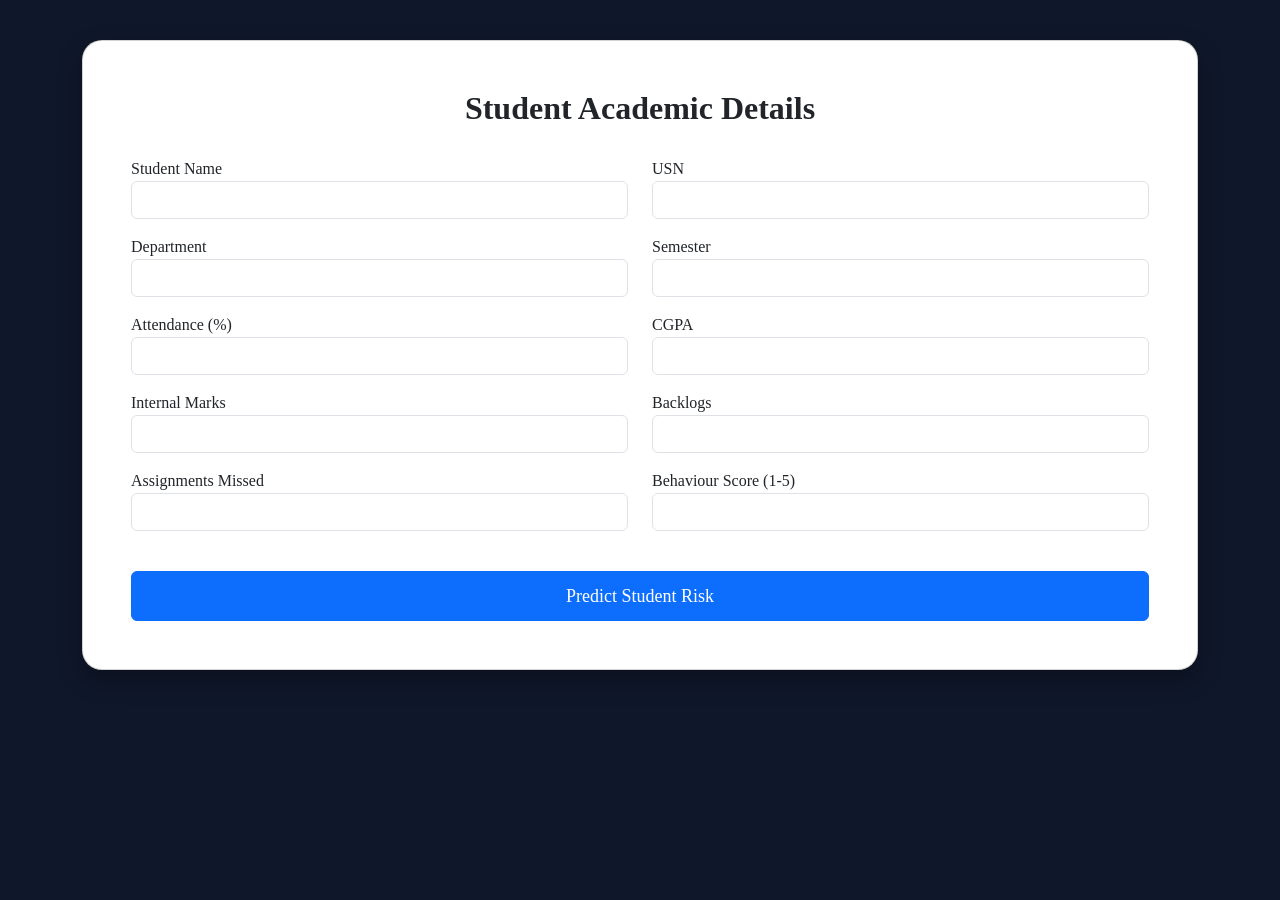
<file: templates/predict.html>
<!DOCTYPE html>
<html lang="en">

<head>

    <meta charset="UTF-8">
    <meta name="viewport" content="width=device-width, initial-scale=1.0">

    <title>Student Details</title>

    <link href="https://cdn.jsdelivr.net/npm/bootstrap@5.3.3/dist/css/bootstrap.min.css" rel="stylesheet">

    <style>

        body{
            background:#0f172a;
            font-family:Segoe UI;
        }

        .card{
            margin-top:40px;
            border-radius:20px;
            box-shadow:0px 10px 25px rgba(0,0,0,.3);
        }

        h2{
            text-align:center;
            margin-bottom:30px;
            font-weight:bold;
        }

        .btn-primary{
            width:100%;
            height:50px;
            font-size:18px;
        }

    </style>

</head>

<body>

<div class="container">

<div class="card p-5">

<h2>Student Academic Details</h2>

<form method="POST">

<div class="row">

<div class="col-md-6 mb-3">
<label>Student Name</label>
<input type="text" class="form-control" name="name" required>
</div>

<div class="col-md-6 mb-3">
<label>USN</label>
<input type="text" class="form-control" name="usn" required>
</div>

<div class="col-md-6 mb-3">
<label>Department</label>
<input type="text" class="form-control" name="department" required>
</div>

<div class="col-md-6 mb-3">
<label>Semester</label>
<input type="text" class="form-control" name="semester" required>
</div>

<div class="col-md-6 mb-3">
<label>Attendance (%)</label>
<input type="number" class="form-control" name="attendance" min="0" max="100" required>
</div>

<div class="col-md-6 mb-3">
<label>CGPA</label>
<input type="number" step="0.1" class="form-control" name="cgpa" min="0" max="10" required>
</div>

<div class="col-md-6 mb-3">
<label>Internal Marks</label>
<input type="number" class="form-control" name="internal" min="0" max="100" required>
</div>

<div class="col-md-6 mb-3">
<label>Backlogs</label>
<input type="number" class="form-control" name="backlogs" min="0" required>
</div>

<div class="col-md-6 mb-3">
<label>Assignments Missed</label>
<input type="number" class="form-control" name="assignments" min="0" required>
</div>

<div class="col-md-6 mb-3">
<label>Behaviour Score (1-5)</label>
<input type="number" class="form-control" name="behavior" min="1" max="5" required>
</div>

</div>

<button class="btn btn-primary mt-4">

Predict Student Risk

</button>

</form>

</div>

</div>

</body>

</html>
</file>
